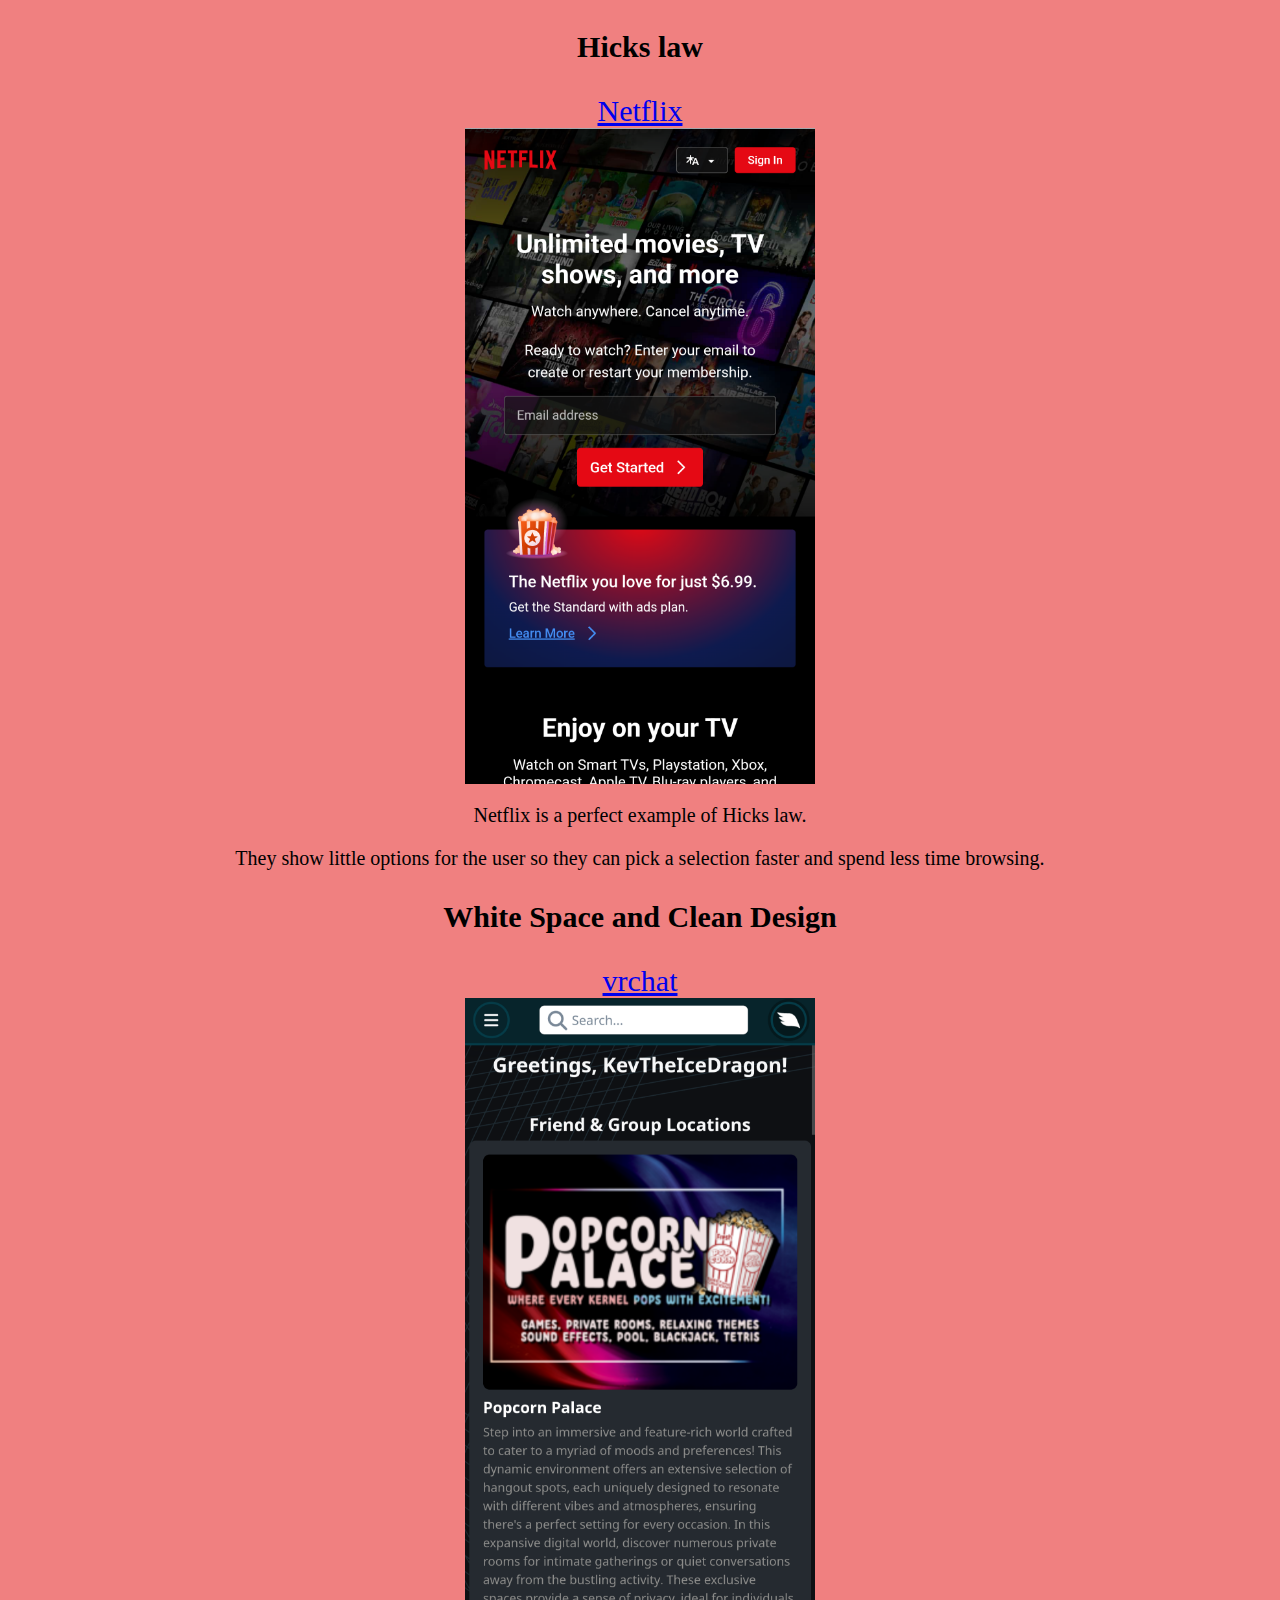
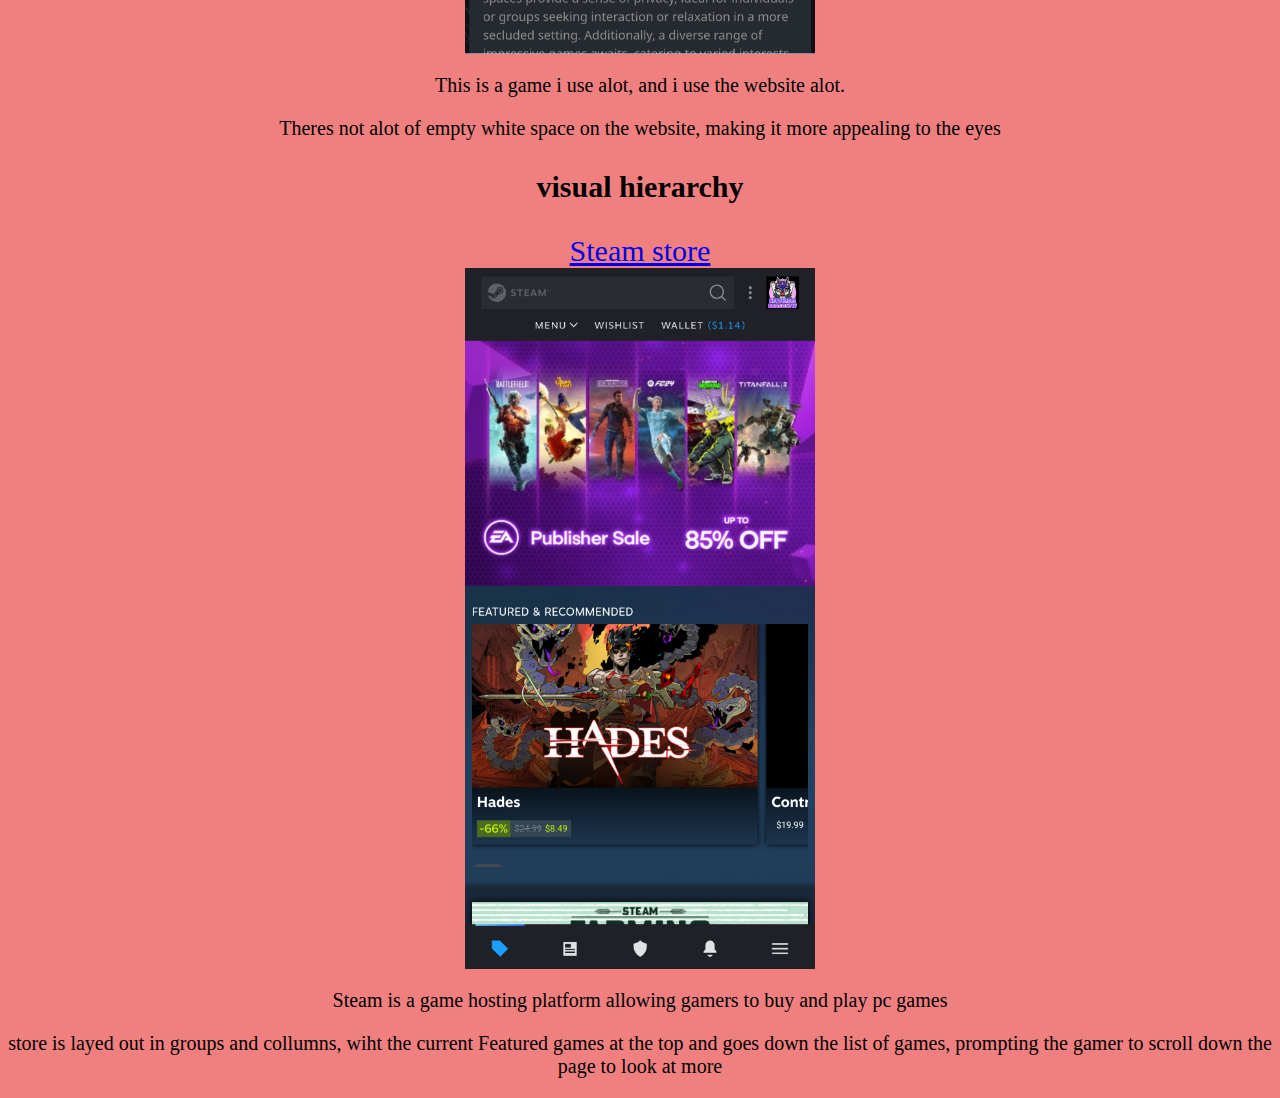
<file: lesson02/design-principles.html>
<!DOCTYPE html>
<html lang="en">
<head>
    <link rel="stylesheet" href="styles/styles.css">
    <meta charset="UTF-8">
    <meta name="viewport" content="width=device-width, initial-scale=1.0">
    <title>Design principles</title>
</head>
<body>
    <section>
        <h3>Hicks law</h3>
            <a href="https://www.netflix.com/">Netflix</a>
            <img src="Images/Netflix.png">
            <p>Netflix is a perfect example of Hicks law.</p>
            <p>They show little options for the user so they can pick a selection faster and spend less time browsing.</p>
        </p>        
    </section>
    <section>
        <h3>White Space and Clean Design</h3>
        <a href="https://vrchat.com/home">vrchat</a>
        <img src="Images/VrChat.png">
        <p>This is a game i use alot, and i use the website alot.</p>
        <p>Theres not alot of empty white space on the website, making it more appealing to the eyes</p>
    </section>
    <section>
        <h3>visual hierarchy</h3>
        <a href="https://store.steampowered.com/">Steam store</a>
        <img src="Images/Steam.png">
        <p>Steam is a game hosting platform allowing gamers to buy and play pc games</p>
        <p>store is layed out in groups and collumns, wiht the current Featured games at the top and goes down the list of games, prompting the gamer to scroll down the page to look at more</p>
        
    </section>
    
</body>
</html>
</file>
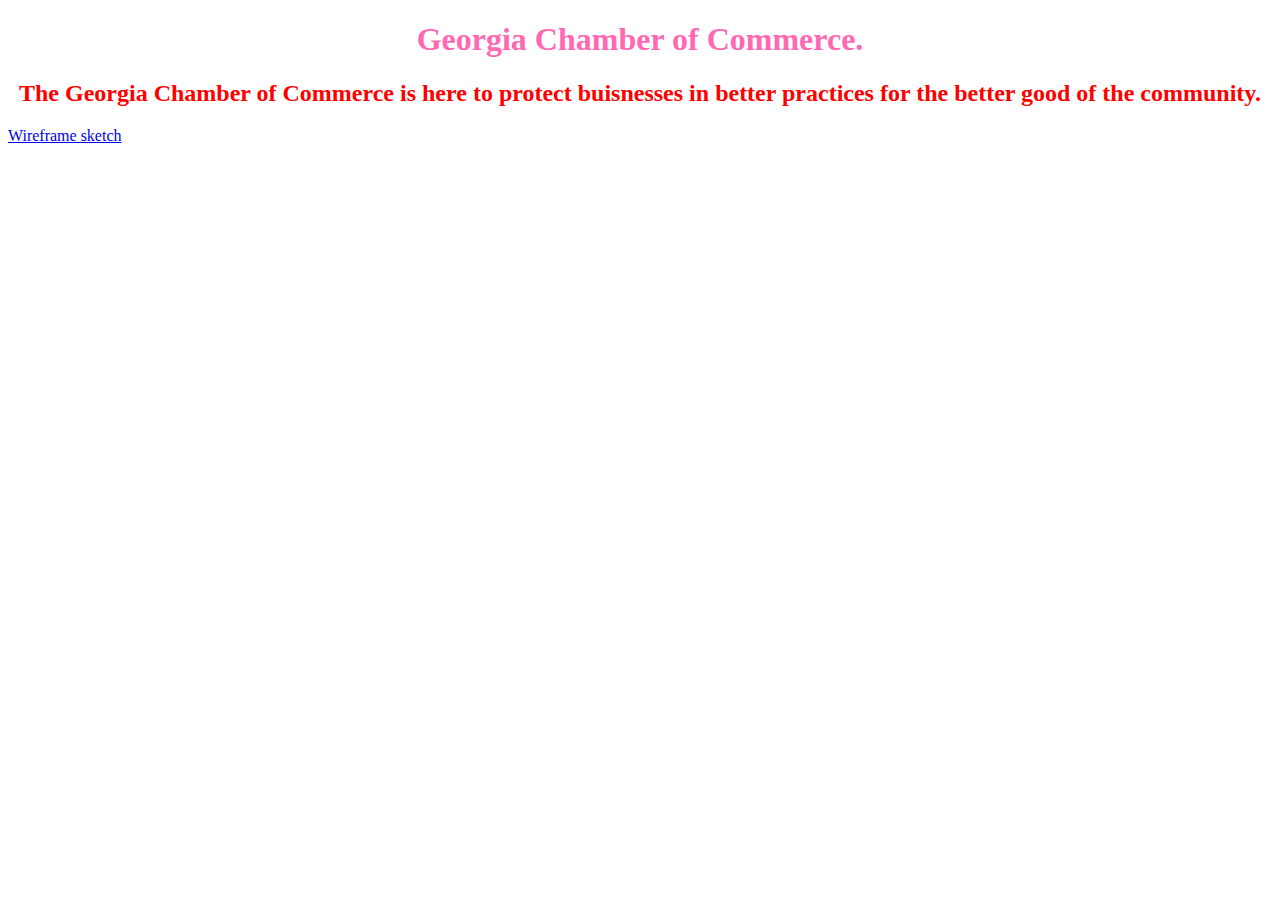
<file: lesson03/chamber-site-plan.html>
<!DOCTYPE html>
<html lang="en">
<head>
    <link rel="stylesheet" href="styles/styles.css">
    <meta charset="UTF-8">
    <meta name="viewport" content="width=device-width, initial-scale=1.0">
    <title>Cumming Chamber of Commerce.</title>
</head>
<body>
    <section>
        <h1>
            Georgia Chamber of Commerce.
        </h1>
        <h2>
            The Georgia Chamber of Commerce is here to protect buisnesses in better practices for the better good of the community.
        </h2>
        <a href="https://wireframe.cc/BA1Ugx"target="_blank">Wireframe sketch</a>
    </section>
    
</body>
</html>
</file>
<file: lesson02/styles/styles.css>
body{
    background-color:lightcoral;
  }
  img {
    margin-left: auto;
    margin-right: auto;
    width: 350px;
    display: grid;
    
}
a{
  font-size: 30px;
  border: white;
}
p{
    font-size: 20px;
    block-size: auto;
    text-align: center;
}
section{
    border: #1900ff;
    display: block;
    border: #1900ff;
    align-items: center;
    text-align: center;
}
h3{
  font-size: 30px;
}
nav{
  align-items: center;
    display: flex;
    width: 50%;
    position: relative;
  }
  
  header{
    display: grid;
    text-align:center;
    border-bottom:5px double;
    font-size:2.5em;
  }
  
  main {
    grid-column: 2 / 3;
    width: 800px;
    border-radius: 5px;
    background: #1900ff;
    padding: 10px;
    height: 50px;
    position: absolute;
    margin-top: -25px;
    margin-left: -400px;
    top: 50%;
    left: 50%;
  }
  footer {
    display: table;
    text-align: center;
    margin-left: auto;
    margin-right: auto;
    align-items: center;
  }
  
  .left-sidebar,
  .right-sidebar {
    padding: 1rem;
  }
  .roboto-thin {
    font-family: "Roboto", sans-serif;
    font-weight: 100;
    font-style: normal;
  }
</file>
<file: lesson03/styles/styles.css>
h1 {
    color: hotpink;
    text-align: center;
  }
  
  h2 {
    text-align: center;
    color: red;
  }
  
  h3 {
    text-align: center;
    background-color: hotpink;
    color: blue;
  }
</file>
